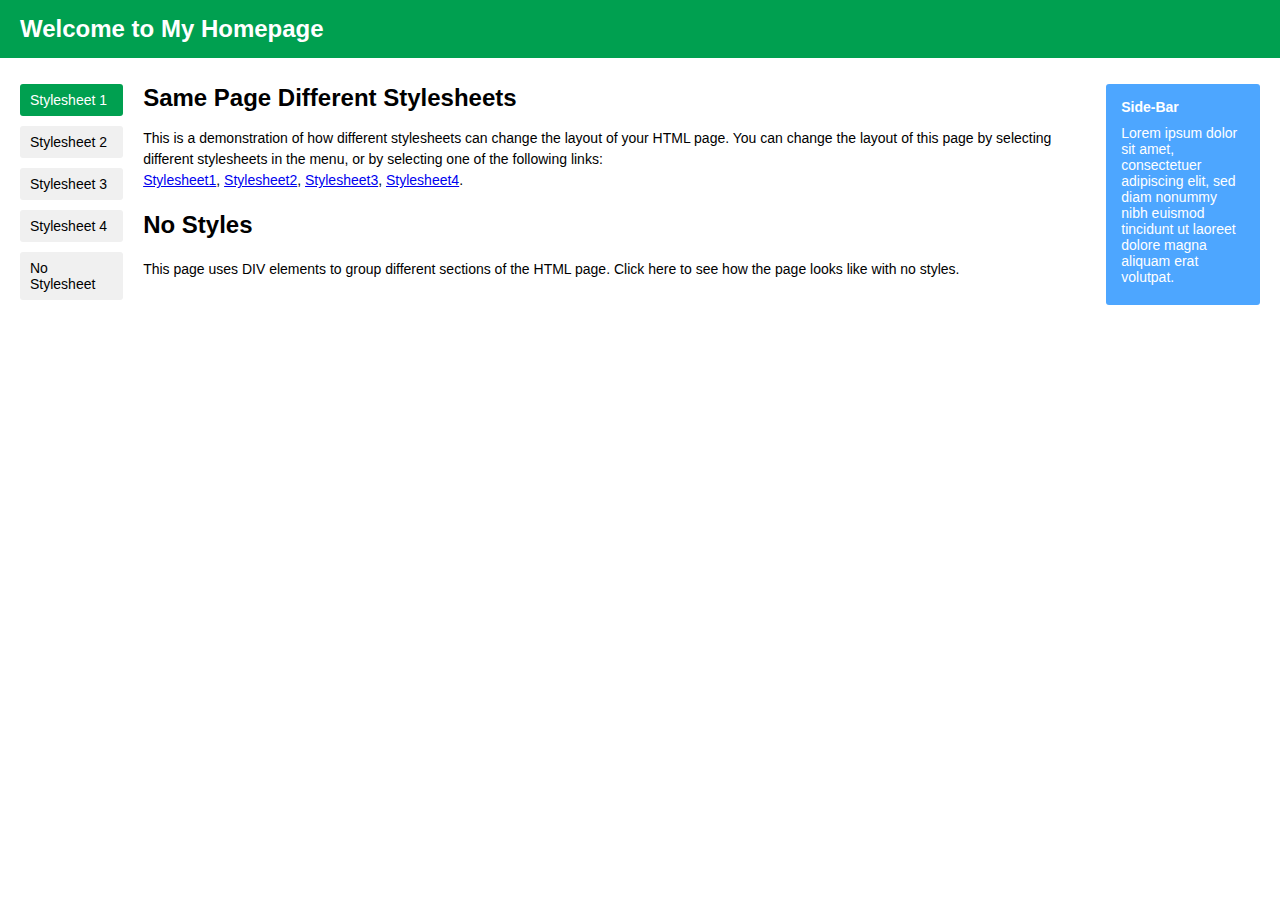
<file: index.html>
<!DOCTYPE html>
<html>
<head>
  <title>Welcome to My Homepage</title>
  <link id="pagestyle" rel="stylesheet" href="style1.css">
  <style>
    /* Basic styles for buttons outside of stylesheet */
    .menu button {
      padding: 8px 10px;
      border: none;
      cursor: pointer;
      font-size: 14px;
      border-radius: 3px;
      background-color: #f0f0f0;
      text-align: left;
      margin-bottom: 5px;
    }
    .menu button.active {
      background-color: #00a050;
      color: white;
    }
  </style>
</head>
<body>
  <div class="header">Welcome to My Homepage</div>
  <div class="subheader">Use the menu to select different Stylesheets</div>

  <div class="container">
    <div class="menu">
      <button class="active" data-style="style1.css">Stylesheet 1</button>
      <button data-style="style2.css">Stylesheet 2</button>
      <button data-style="style3.css">Stylesheet 3</button>
      <button data-style="style4.css">Stylesheet 4</button>
      <button data-style="nostyle.css">No Stylesheet</button>
    </div>

    <div class="content">
      <h1>Same Page Different Stylesheets</h1>
      <p>This is a demonstration of how different stylesheets can change the layout of your HTML page. You can change the layout of this page by selecting different stylesheets in the menu, or by selecting one of the following links:<br>
      <a href="#">Stylesheet1</a>, <a href="#">Stylesheet2</a>, <a href="#">Stylesheet3</a>, <a href="#">Stylesheet4</a>.</p>

      <h2>No Styles</h2>
      <p>This page uses DIV elements to group different sections of the HTML page. Click here to see how the page looks like with no styles.</p>
    </div>

    <div class="sidebar">
      <b>Side-Bar</b>
      Lorem ipsum dolor sit amet, consectetuer adipiscing elit, sed diam nonummy nibh euismod tincidunt ut laoreet dolore magna aliquam erat volutpat.
    </div>
  </div>

  <script>
    const buttons = document.querySelectorAll('.menu button');
    const stylesheetLink = document.getElementById('pagestyle');

    buttons.forEach(button => {
      button.addEventListener('click', () => {
        // Remove active class from all buttons
        buttons.forEach(btn => btn.classList.remove('active'));

        // Add active class to clicked button
        button.classList.add('active');

        // Change stylesheet
        const styleFile = button.getAttribute('data-style');
        stylesheetLink.setAttribute('href', styleFile);
      });
    });
  </script>
</body>
</html>
</file>
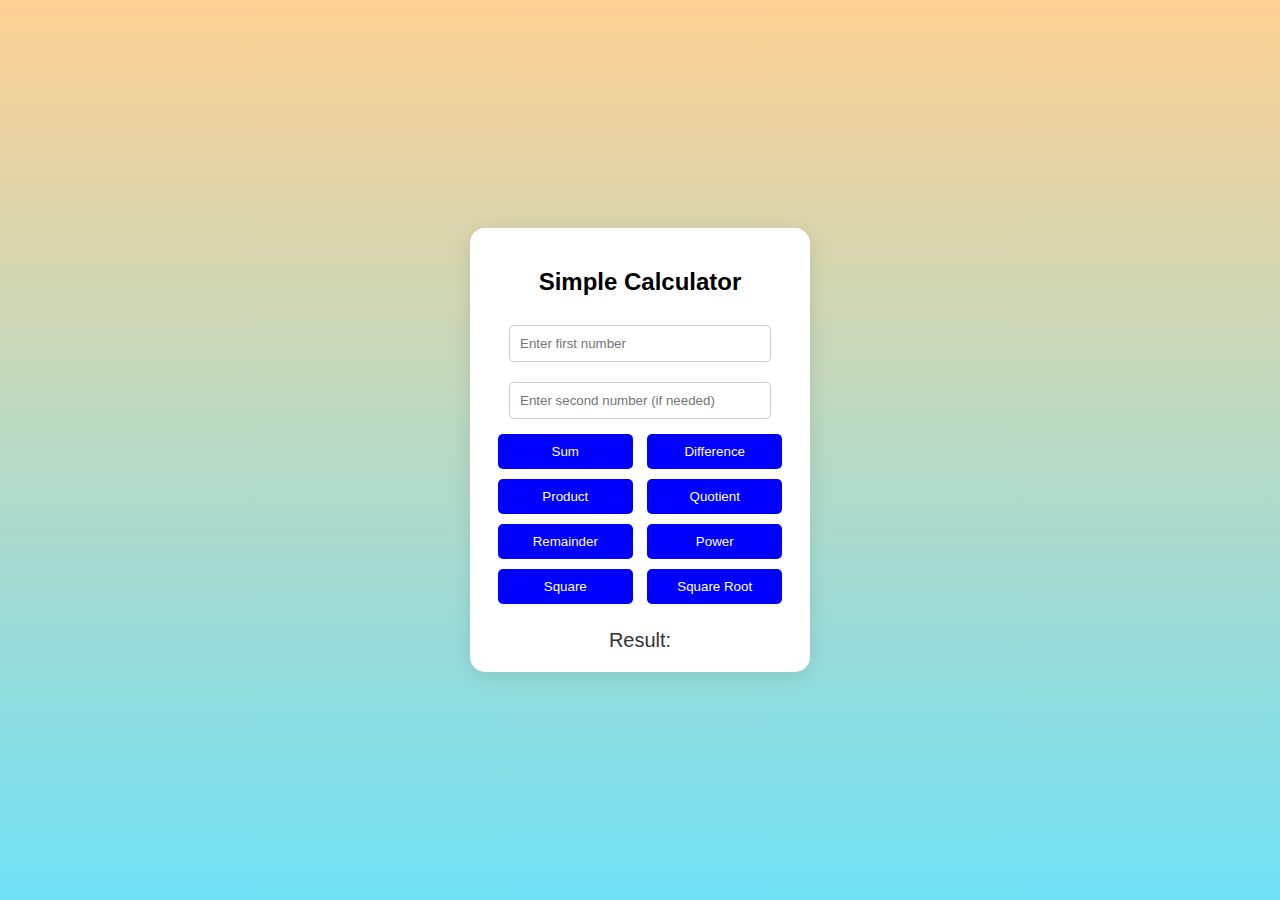
<file: 6.html>
<!DOCTYPE html>
<html>
<head>
       <title>Simple Calculator</title>
    <style>
        body {
            font-family: Arial, sans-serif;
            display: flex;
            justify-content: center;
            align-items: center;
            height: 100vh;
            margin: 0;
            /* Adding a gradient background */
            background: linear-gradient(360deg, #70e1f5, #ffd194);
        }
        .calculator {
            background-color: #fff;
            padding: 20px;
            border-radius: 15px;
            box-shadow: 0 4px 20px rgba(0, 0, 0, 0.1);
            width: 300px;
            text-align: center;
        }
        input {
            width: 80%;
            padding: 10px;
            margin: 10px 0;
            border-radius: 5px;
            border: 1px solid #ccc;
        }
        button {
            padding: 10px;
            margin: 5px;
            width: 45%;
            cursor: pointer;
            background-color: blue;
            color: white;
            border: none;
            border-radius: 5px;
            transition: background-color 0.3s, transform 0.2s;

           
        }
        button:hover {
            background-color: #45a049;
            transform: scale(1.05);
        }
        #result {
            margin-top: 20px;
            font-size: 20px;
            color: #333;
        }
    </style>
</head>
<body>

    <div class="calculator">
        <h2>Simple Calculator</h2>
        <input type="number" id="num1" placeholder="Enter first number" required><br>
        <input type="number" id="num2" placeholder="Enter second number (if needed)"><br>
        
        <button onclick="calculate('sum')">Sum</button>
        <button onclick="calculate('difference')">Difference</button>
        <button onclick="calculate('product')">Product</button>
        <button onclick="calculate('quotient')">Quotient</button>
        <button onclick="calculate('remainder')">Remainder</button>
        <button onclick="calculate('power')">Power</button>
        <button onclick="calculate('square')">Square</button>
        <button onclick="calculate('sqrt')">Square Root</button>
        
        <div id="result">Result: </div>
    </div>

    <script>
        function calculate(operation) {
            let num1 = parseFloat(document.getElementById('num1').value);
            let num2 = parseFloat(document.getElementById('num2').value);
            let result;

            switch (operation) {
                case 'sum':
                    result = num1 + num2;
                    break;
                case 'difference':
                    result = num1 - num2;
                    break;
                case 'product':
                    result = num1 * num2;
                    break;
                case 'quotient':
                    result = num2 !== 0 ? num1 / num2 : 'Cannot divide by zero';
                    break;
                case 'remainder':
                    result = num1 % num2;
                    break;
                case 'power':
                    result = Math.pow(num1, num2);
                    break;
                case 'square':
                    result = Math.pow(num1, 2);
                    break;
                case 'sqrt':
                    result = Math.sqrt(num1);
                    break;
                default:
                    result = 'Invalid operation';
            }

            document.getElementById('result').innerText = 'Result: ' + result;
        }
    </script>

</body>
</html>
</file>
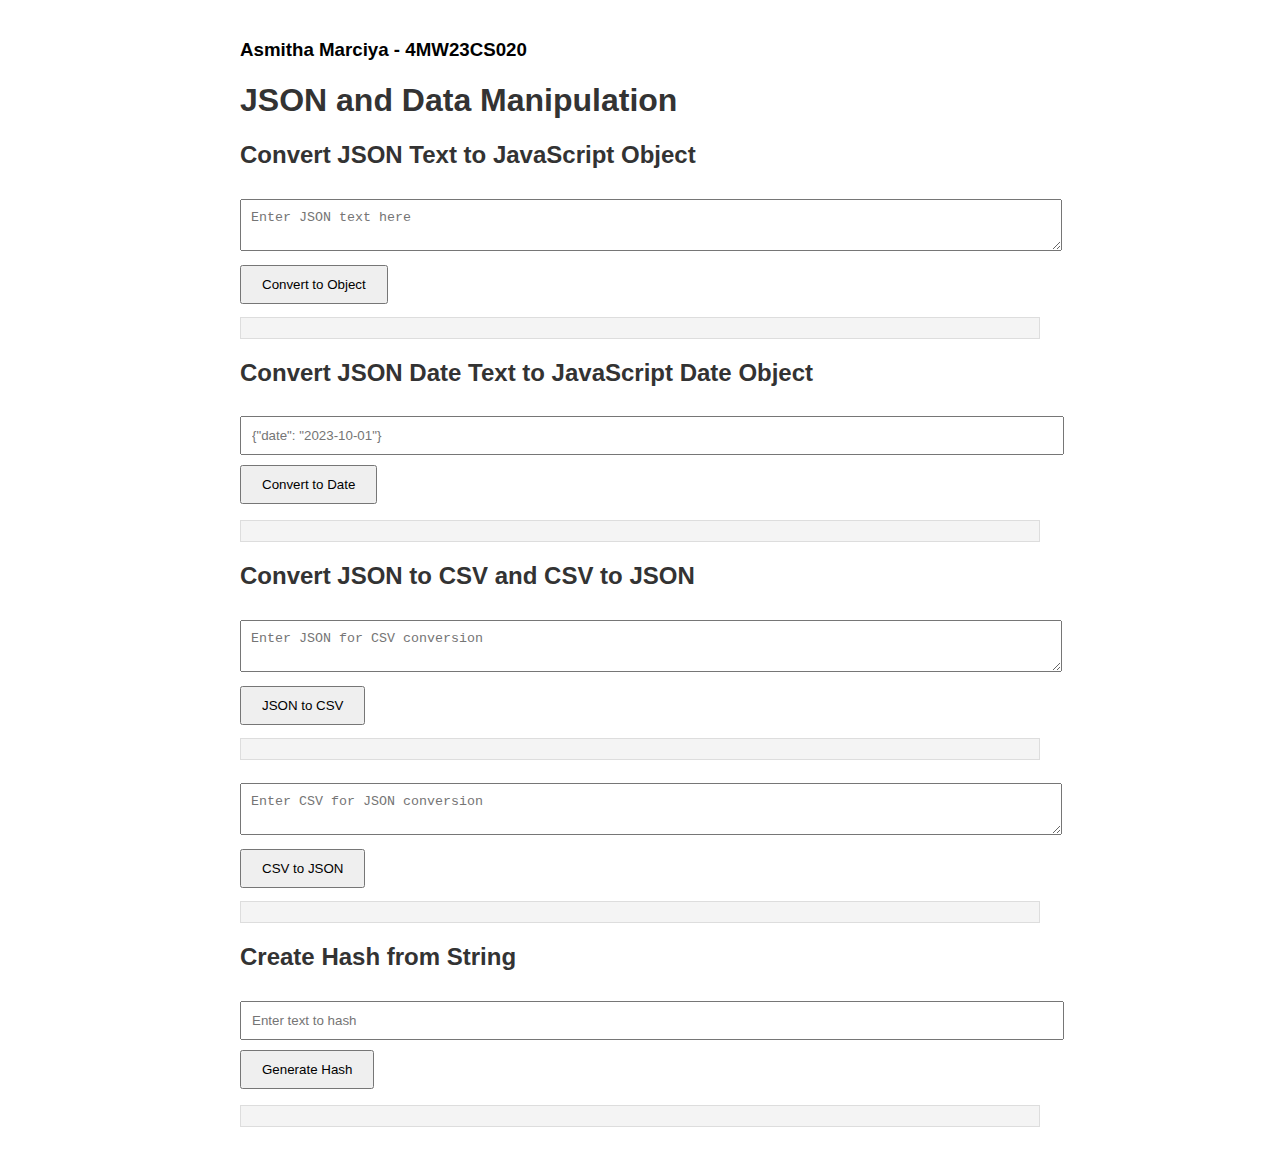
<file: 7.html>
<!DOCTYPE html> 
<html lang="en"> 
  <h3>Asmitha Marciya - 4MW23CS020</h3>
<head> 
  <meta charset="UTF-8"> 
  <title>JSON and Data Manipulation</title> 
  <link rel="stylesheet" href="7.css"> 
</head> 
<body> 
  <h1>JSON and Data Manipulation</h1> 
   
  <section id="jsonToObject"> 
    <h2>Convert JSON Text to JavaScript Object</h2> 
    <textarea id="jsonInput" placeholder="Enter JSON text here"></textarea> 
    <button onclick="convertJsonToObject()">Convert to Object</button> 
    <pre id="objectOutput"></pre> 
  </section> 
 
  <section id="jsonToDate"> 
    <h2>Convert JSON Date Text to JavaScript Date Object</h2> 
    <input type="text" id="dateInput" placeholder='{"date": "2023-10-01"}'> 
    <button onclick="convertJsonToDate()">Convert to Date</button> 
    <p id="dateOutput"></p> 
  </section> 
 
  <section id="jsonCsvConversion"> 
    <h2>Convert JSON to CSV and CSV to JSON</h2> 
    <textarea id="jsonCsvInput" placeholder="Enter JSON for CSV conversion"></textarea> 
    <button onclick="convertJsonToCsv()">JSON to CSV</button> 
<pre id="csvOutput"></pre> 
<textarea id="csvToJsonInput" placeholder="Enter CSV for JSON conversion"></textarea> 
<button onclick="convertCsvToJson()">CSV to JSON</button> 
<pre id="jsonOutput"></pre> 
</section> 
<section id="hashString"> 
<h2>Create Hash from String</h2> 
<input type="text" id="hashInput" placeholder="Enter text to hash"> 
<button onclick="createHash()">Generate Hash</button> 
<p id="hashOutput"></p> 
</section> 
<script src="7.js"></script> 
</body> 
</html>
</file>
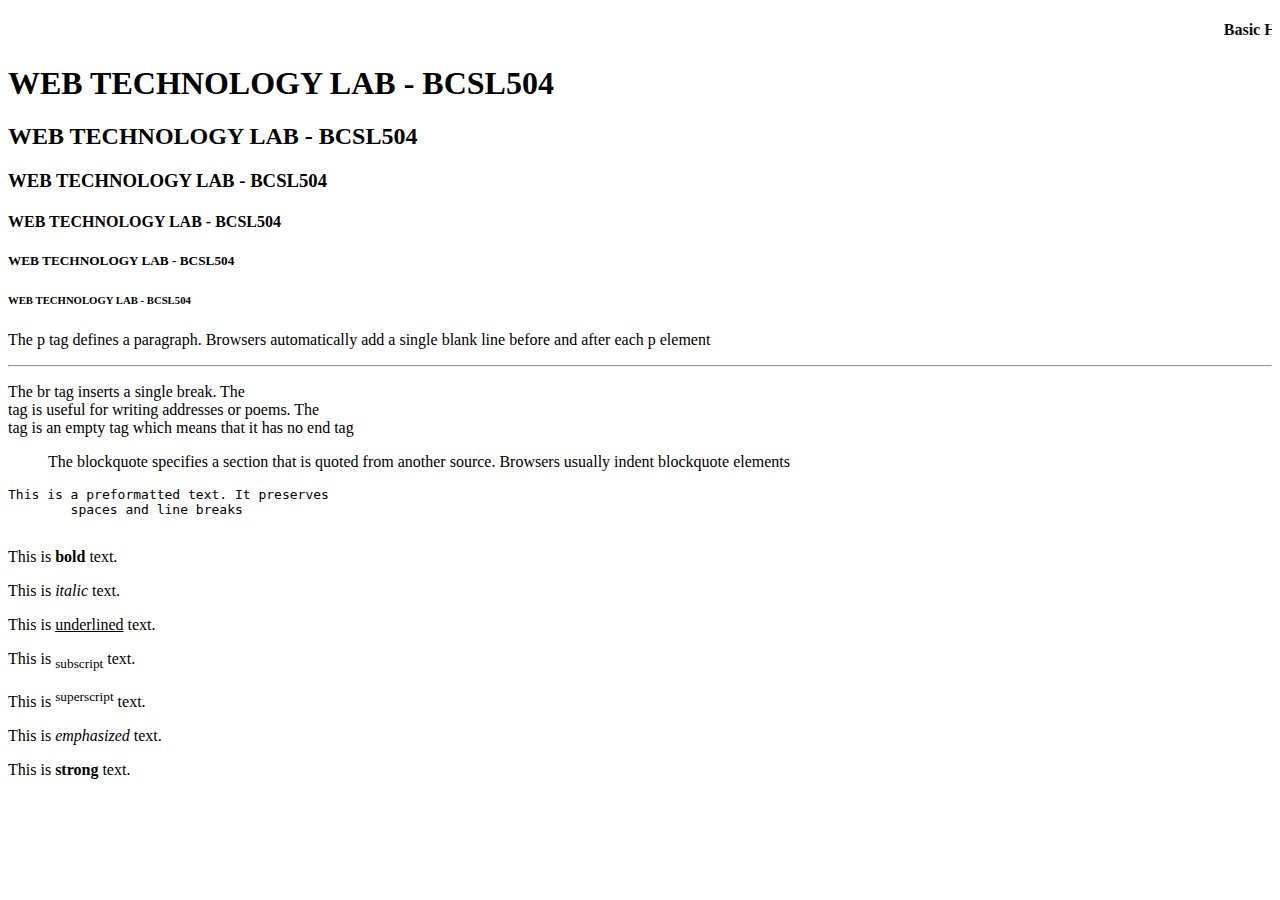
<file: Lab1.html>
<!DOCTYPE html>
<html lang="en">
<head>
    <meta charset="UTF-8">
    <meta name="viewport" content="width=device-width, initial-scale=1.0">
    <title>My First Web Page</title>
</head>
<body>
    <!--Moving Text-->
    <h4><marquee>Basic HTML Tags</marquee></h4>

    <!--Different Heading Tags-->
    <h1>WEB TECHNOLOGY LAB - BCSL504</h1>
    <h2>WEB TECHNOLOGY LAB - BCSL504</h2>
    <h3>WEB TECHNOLOGY LAB - BCSL504</h3>
    <h4>WEB TECHNOLOGY LAB - BCSL504</h4>
    <h5>WEB TECHNOLOGY LAB - BCSL504</h5>
    <h6>WEB TECHNOLOGY LAB - BCSL504</h6>

    <!--Paragraph-->
    <p>The p tag defines a paragraph. Browsers automatically add a single blank line before and after each p element</p>
    
    <!--Horizontal line-->
    <hr>

    <!--Line Break-->
    <p>The br tag inserts a single break. The <br> tag is useful for writing addresses or poems. The <br> tag is an empty tag which means that it has no end tag</p>

    <!--Block Quote-->
    <blockquote>The blockquote specifies a section that is quoted from another source. Browsers usually indent blockquote elements</blockquote>

    <!--Preformatted Text-->
    <pre>This is a preformatted text. It preserves
        spaces and line breaks
    </pre>

    <!--Different Logical Style Tags-->
    <p>This is <b>bold</b> text.</p>
    <p>This is <i>italic</i> text.</p>
    <p>This is <u>underlined</u> text.</p>
    <p>This is <sub>subscript</sub> text.</p>
    <p>This is <sup>superscript</sup> text.</p>
    <p>This is <em>emphasized</em> text.</p>
    <p>This is <strong>strong</strong> text.</p>
</body>
</html>
</file>
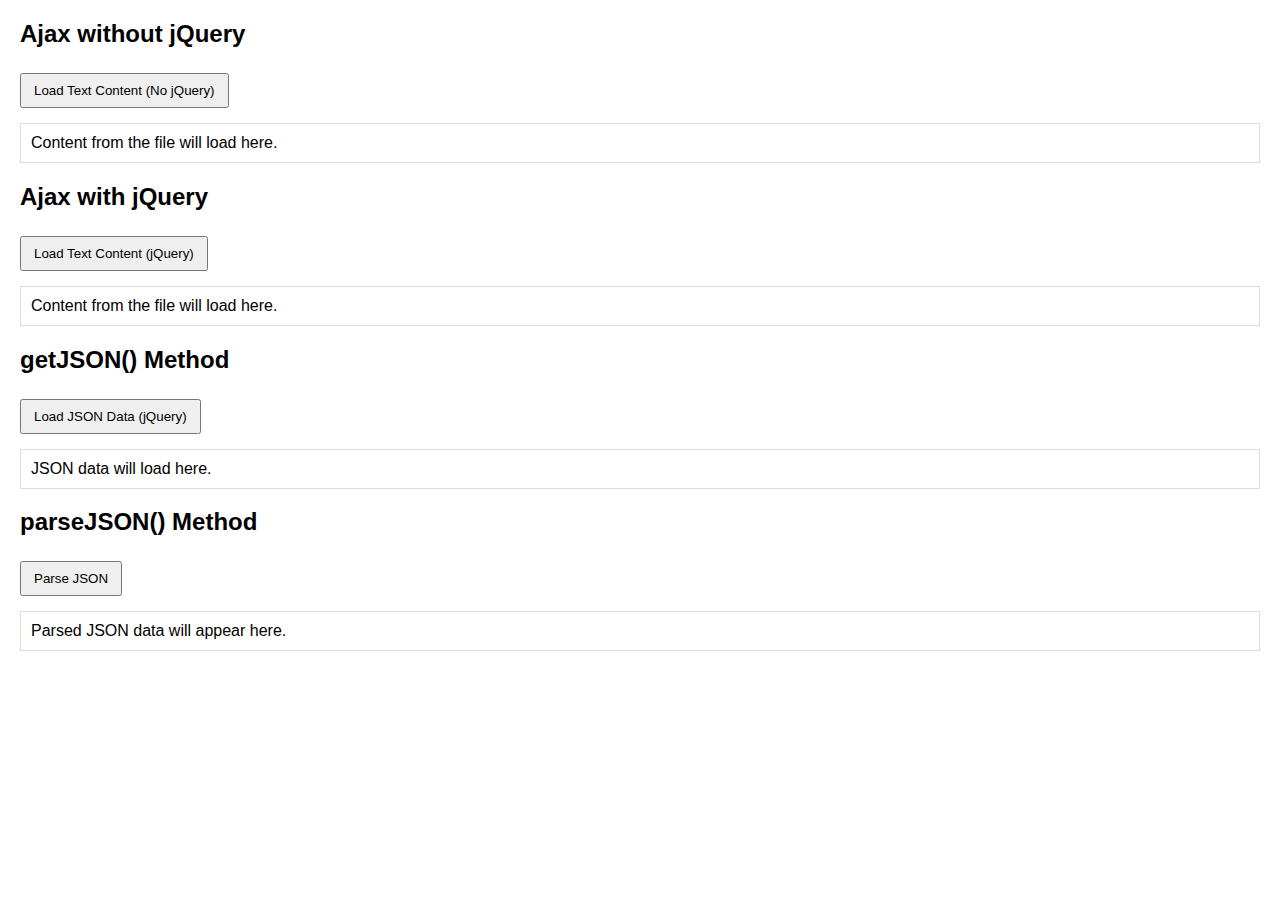
<file: lab10.html>
<!DOCTYPE html>
<html lang="en">
<head>
  <meta charset="UTF-8">
  <title>AJAX and JSON Examples</title>
  <style>
    body { font-family: Arial, sans-serif; margin: 20px; }

    button { margin: 5px 0; padding: 8px 12px; }

    .content, .jsonContent { margin-top: 10px; padding: 10px; border: 1px solid #ddd; }
  </style>
  <script src="https://code.jquery.com/jquery-3.6.0.min.js"></script>
</head>
<body>
  <h2>Ajax without jQuery</h2>
  <button onclick="loadContent()">Load Text Content (No jQuery)</button>
  <div id="content" class="content">Content from the file will load here.</div>
  <h2>Ajax with jQuery</h2>
  <button id="loadBtn">Load Text Content (jQuery)</button>
  <div id="jqueryContent" class="content">Content from the file will load here.</div>
  <h2>getJSON() Method</h2>
  <button id="loadJsonBtn">Load JSON Data (jQuery)</button>
  <div id="jsonContent" class="jsonContent">JSON data will load here.</div>
  <h2>parseJSON() Method</h2>
  <button id="parseJsonBtn">Parse JSON</button>
  <div id="parseContent" class="jsonContent">Parsed JSON data will appear here.</div>
  <script>
    function loadContent() {
      const xhr = new XMLHttpRequest();
      xhr.open("GET", "sample.txt", true);
      xhr.onload = function() {
        if (xhr.status === 200) {
          document.getElementById("content").innerText = xhr.responseText;
        }
      };
      xhr.send();
    }
    // b) Using jQuery AJAX to load text content
    $('#loadBtn').click(function() {
      $.ajax({
        url: 'sample.txt',
        method: 'GET',
        success: function(data) {
          $('#jqueryContent').text(data);
        }
      });
    });
    // c) Using getJSON() method
    $('#loadJsonBtn').click(function() {
      $.getJSON('data.json', function(data) {
        $('#jsonContent').html(
          `<p>Name: ${data.name}</p>
           <p>Age: ${data.age}</p>
           <p>Country: ${data.country}</p>`
        );
      });
    });
    // d) Using parseJSON() to parse JSON string and display data
    $('#parseJsonBtn').click(function() {
      const jsonString = '{"name": "Alice", "age": 25, "country": "USA"}';
      const jsonObject = $.parseJSON(jsonString);
      $('#parseContent').html(
        `<p>Name: ${jsonObject.name}</p>
         <p>Age: ${jsonObject.age}</p>
         <p>Country: ${jsonObject.country}</p>`
      );
    });
  </script>
</body>
</html>
</file>
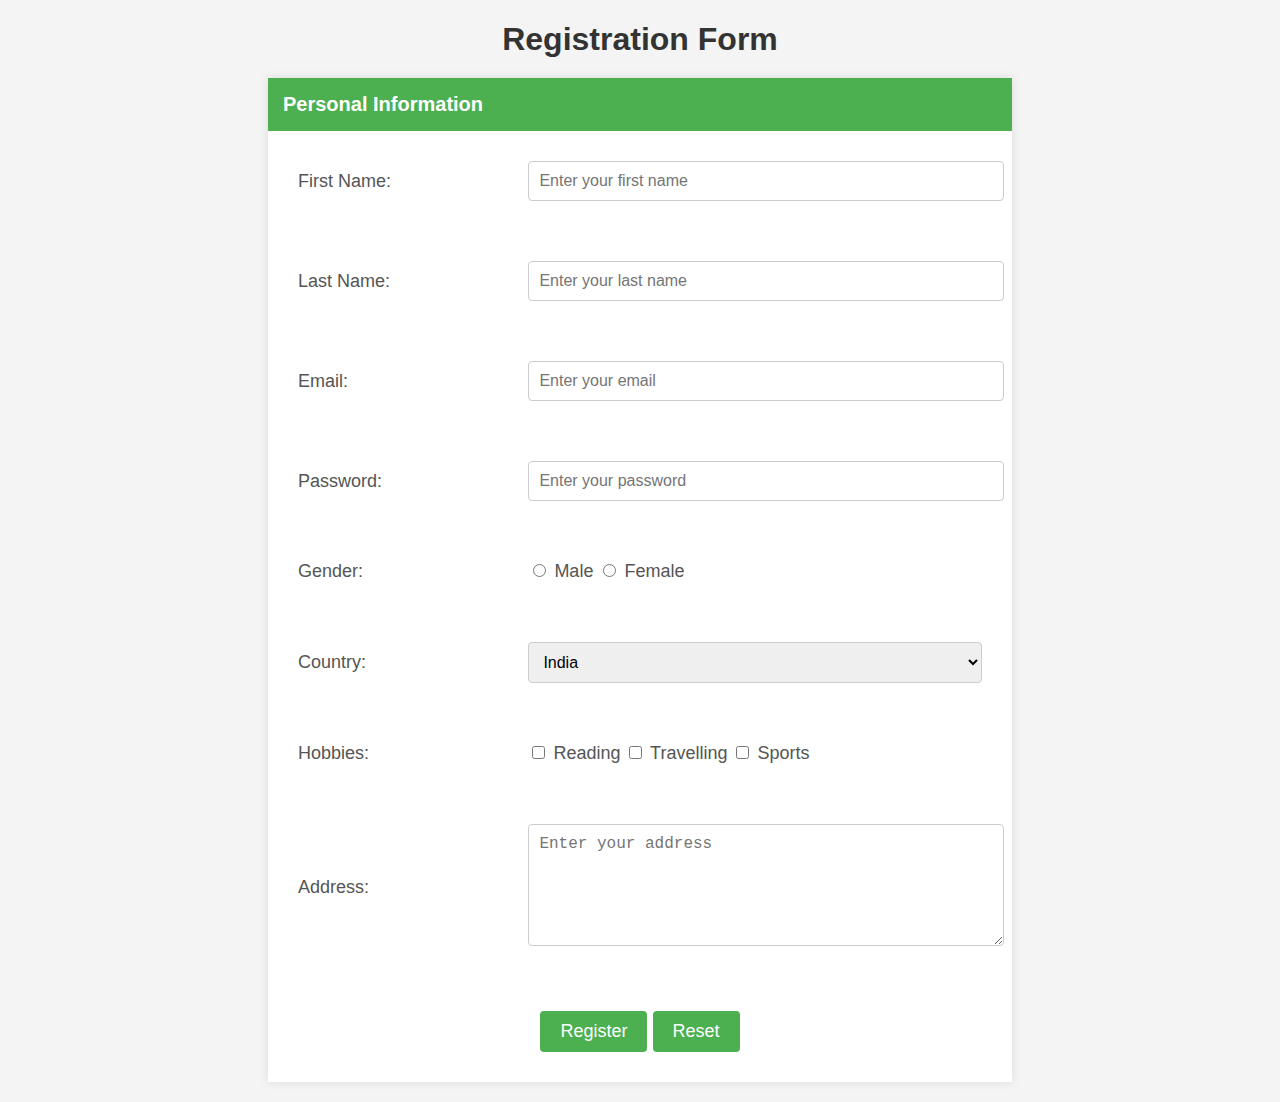
<file: registration.html>
<!DOCTYPE html>
<html lang="en">
<head>
    <meta charset="UTF-8">
    <meta name="viewport" content="width=device-width, initial-scale=1.0">
    <title>Registration Form</title>
    <style>
        body{
            font-family: Arial, sans-serif;
            background-color: #f4f4f4;
            margin: 20px;
        }
        h1{
            text-align: center;
            color: #333;
            font-size: 32px;
            margin-bottom: 20px;
        }
        table{
            width: 60%;
            margin: 0 auto;
            background-color: #fff;
            border-collapse: collapse;
            box-shadow: 0 0 10px rgba(0,0,0,0.1);
        }
        td{
            padding: 30px;
            font-size: 18px;
            color: #555;
        }
        th{
            text-align: left;
            padding: 15px;
            background-color: #4CAF50;
            color:white;
            font-size: 20px;
        }
        input[type="text"],input[type="email"],input[type="password"],select,textarea{
            width: 100%;
            padding: 10px;
            font-size: 16px;
            border: 1px solid #ccc;
            border-radius: 4px;
        }
        input[type="submit"],input[type="reset"]{
            background-color: #4CAF50;
            color: white;
            padding: 10px 20px;
            border: none;
            border-radius: 4px;
            cursor: pointer;
            font-size: 18px;
        }
        input[type="submit"]:hover,input[type="reset"]:hover{
            background-color: #45a049;
        }
        textarea{
            resize:vertical;
            height:100px;
        }
        .radio, .checkbox{
            width:auto;
        }
    </style>
</head>

<body>
    <h1>Registration Form</h1>
    <form action="#" method="post">
      <table>
        <tr>
          <th colspan="2">Personal Information</th>
        </tr>
        <tr>
          <td>First Name:</td>
          <td><input type="text" name="firstname" placeholder="Enter your first name"></td>
        </tr>
        <tr>
          <td>Last Name:</td>
          <td><input type="text" name="lastname" placeholder="Enter your last name"></td>
        </tr>
        <tr>
          <td>Email:</td>
          <td><input type="email" name="email" placeholder="Enter your email"></td>
        </tr>
        <tr>
          <td>Password:</td>
          <td><input type="password" name="password" placeholder="Enter your password"></td>
        </tr>
        <tr>
          <td>Gender:</td>

          <td>
             <input type="radio" name="gender" value="male" class="radio"> Male
             <input type="radio" name="gender" value="female" class="radio"> Female
          </td>
         </tr>
         <tr>
          <td>Country:</td>
          <td>
             <select name="country">
               <option value="in">India</option>
               <option value="uk">United Kingdom</option>
               <option value="us">United States</option>
               <option value="ca">Canada</option>
             </select>
          </td>
         </tr>
         <tr>
           <td>Hobbies:</td>
           <td>
             <input type="checkbox" name="hobbies" value="reading" class="checkbox"> Reading
             <input type="checkbox" name="hobbies" value="travelling" class="checkbox"> Travelling
             <input type="checkbox" name="hobbies" value="sports" class="checkbox"> Sports
           </td>
         </tr>
         <tr>
            <td>Address:</td>
            <td><textarea name="address" placeholder="Enter your address"></textarea></td>
         </tr>

         <tr>
            <td colspan="2" style="text-align: center;">
              <input type="submit" value="Register">
              <input type="reset" value="Reset">
            </td>
         </tr>
       </table>
    </form>
</body>

</html>
</file>
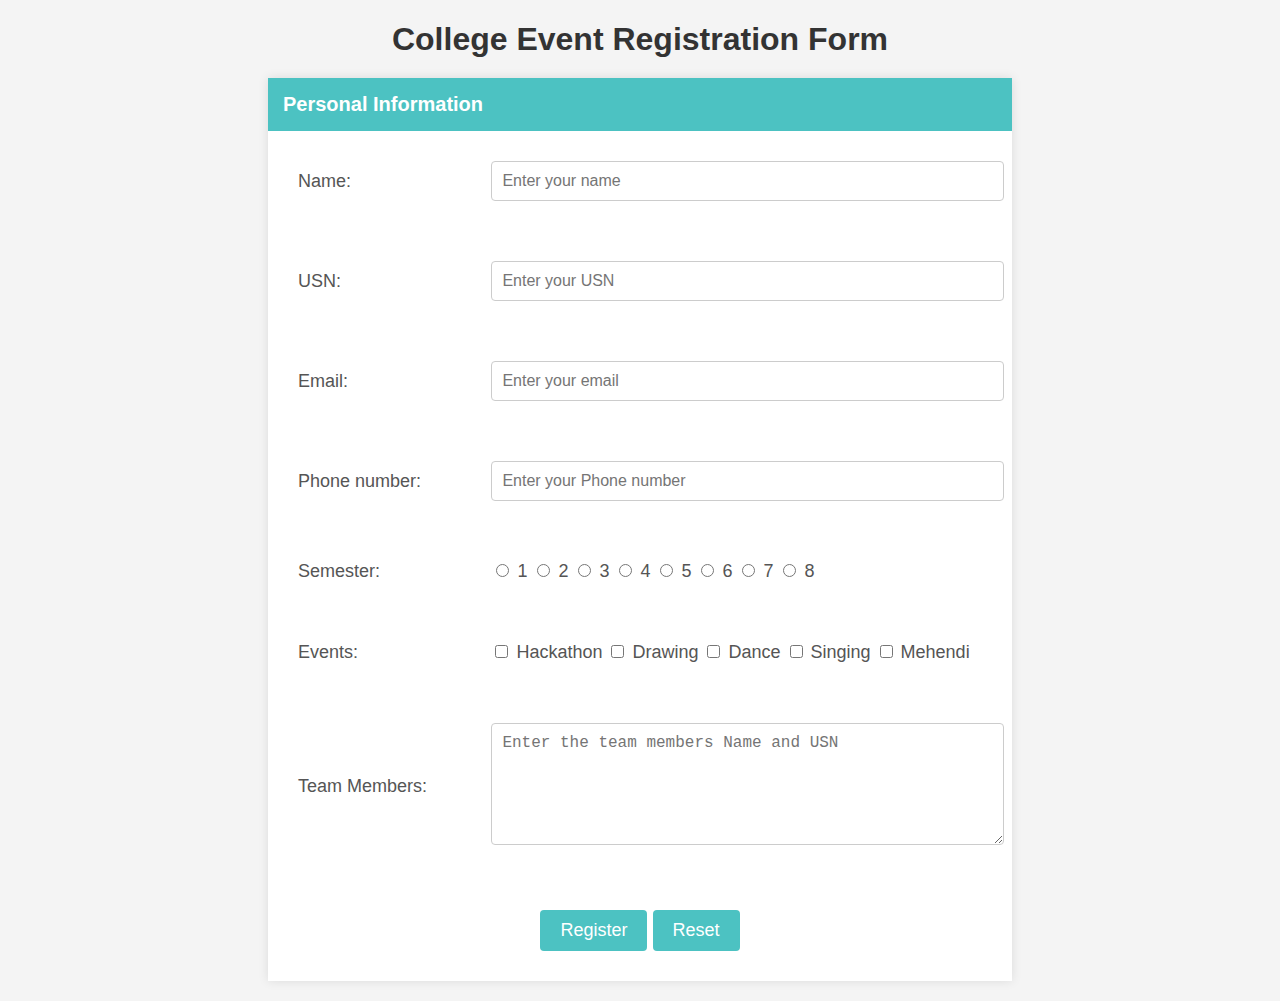
<file: registrationCie.html>
<!DOCTYPE html>
<html lang="en">
<head>
    <meta charset="UTF-8">
    <meta name="viewport" content="width=device-width, initial-scale=1.0">
    <title>College Event Registration Form</title>
    <style>
        body{
            font-family: Arial, sans-serif;
            background-color: #f4f4f4;
            margin: 20px;
        }
        h1{
            text-align: center;
            color: #333;
            font-size: 32px;
            margin-bottom: 20px;
        }
        table{
            width: 60%;
            margin: 0 auto;
            background-color: #fff;
            border-collapse: collapse;
            box-shadow: 0 0 10px rgba(0,0,0,0.1);
        }
        td{
            padding: 30px;
            font-size: 18px;
            color: #555;
        }
        th{
            text-align: left;
            padding: 15px;
            background-color: #4cc2c2;
            color:white;
            font-size: 20px;
        }
        input[type="text"],input[type="email"],input[type="tel"],select,textarea{
            width: 100%;
            padding: 10px;
            font-size: 16px;
            border: 1px solid #ccc;
            border-radius: 4px;
        }
        input[type="submit"],input[type="reset"]{
            background-color: #4cc2c2;
            color: white;
            padding: 10px 20px;
            border: none;
            border-radius: 4px;
            cursor: pointer;
            font-size: 18px;
        }
        input[type="submit"]:hover,input[type="reset"]:hover{
            background-color: #4cc2c2;
        }
        textarea{
            resize:vertical;
            height:100px;
        }
        .radio, .checkbox{
            width:auto;
        }
    </style>
</head>

<body>
    <h1>College Event Registration Form</h1>
    <form action="#" method="post">
      <table>
        <tr>
          <th colspan="2">Personal Information</th>
        </tr>
        <tr>
          <td>Name:</td>
          <td><input type="text" name="name" placeholder="Enter your name"></td>
        </tr>
        <tr>
          <td>USN:</td>
          <td><input type="text" name="usn" placeholder="Enter your USN"></td>
        </tr>
        <tr>
          <td>Email:</td>
          <td><input type="email" name="email" placeholder="Enter your email"></td>
        </tr>
        <tr>
          <td>Phone number:</td>
          <td><input type="tel" name="phonenumber" placeholder="Enter your Phone number"></td>
        </tr>
        <tr>
          <td>Semester:</td>

          <td>
             <input type="radio" name="semester" value="1" class="radio"> 1
             <input type="radio" name="semester" value="1" class="radio"> 2
             <input type="radio" name="semester" value="1" class="radio"> 3
             <input type="radio" name="semester" value="1" class="radio"> 4
             <input type="radio" name="semester" value="1" class="radio"> 5
             <input type="radio" name="semester" value="1" class="radio"> 6
<input type="radio" name="semester" value="1" class="radio"> 7
<input type="radio" name="semester" value="1" class="radio"> 8
          </td>
         </tr>
         
         <tr>
           <td>Events:</td>
           <td>
             <input type="checkbox" name="events" value="Hackathon" class="checkbox"> Hackathon
             <input type="checkbox" name="hobbies" value="Drawing" class="checkbox"> Drawing
             <input type="checkbox" name="hobbies" value="Dance" class="checkbox"> Dance
<input type="checkbox" name="hobbies" value="Singing" class="checkbox"> Singing
<input type="checkbox" name="hobbies" value="Mehendi" class="checkbox"> Mehendi
           </td>
         </tr>
        <tr>
            <td>Team Members:</td>
            <td><textarea name="address" placeholder="Enter the team members Name and USN"></textarea></td>
         </tr>

         <tr>
            <td colspan="2" style="text-align: center;">
              <input type="submit" value="Register">
              <input type="reset" value="Reset">
            </td>
         </tr>
       </table>
    </form>
</body>
</html>
</file>
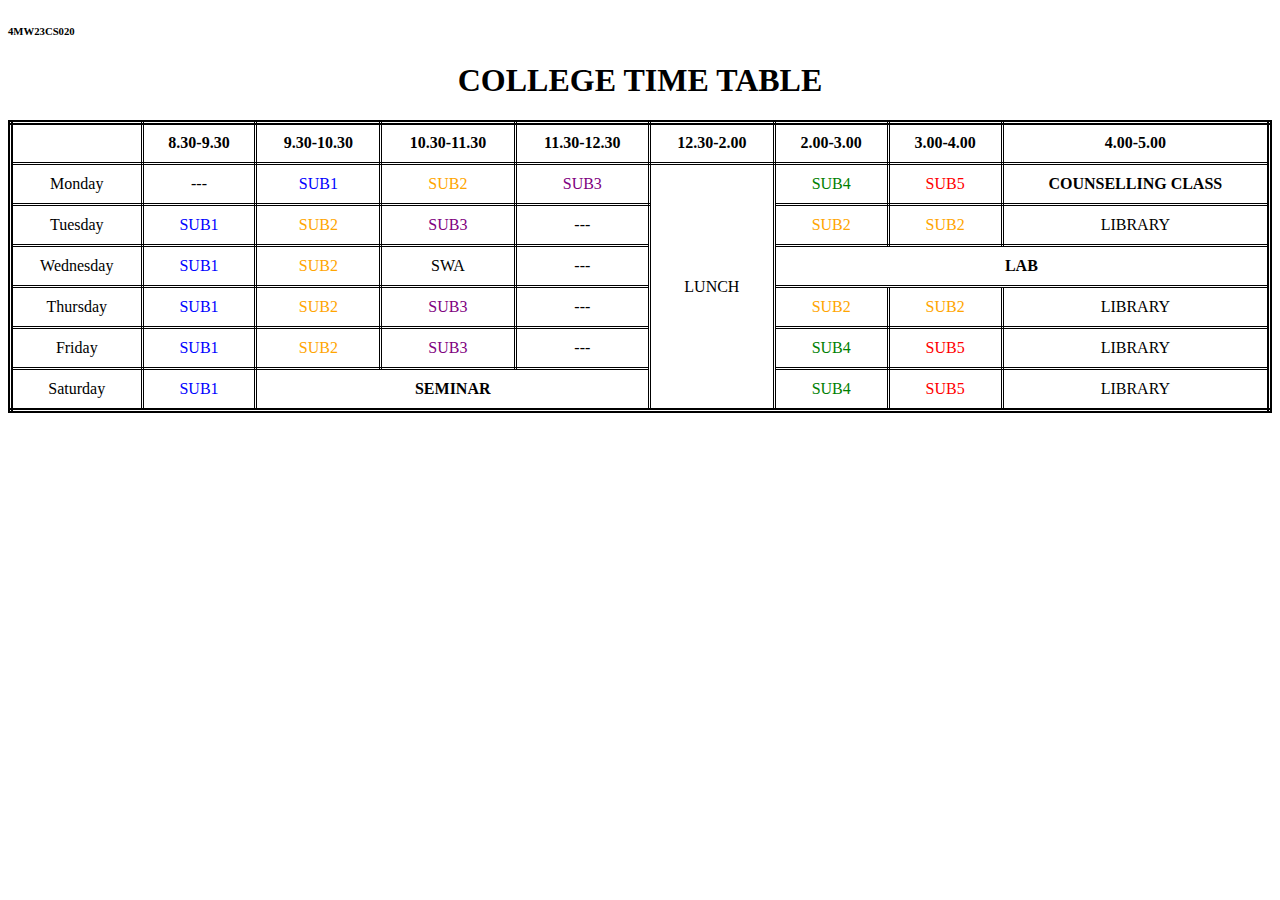
<file: secondcie.html>
<!DOCTYPE html>
<html lang="en">
<h6>4MW23CS020</h6>
<head>

  <meta charset="UTF-8">
  <meta name="viewport" content="width=device-width,initial-scale=1.0">
  <title>Time Table</title>

  <style>
    table {
      width: 100%;
      border-collapse: collapse;
      text-align: center;
      border: 5px double black; /* Outer border */
    }

    th, td {
      border: 3px double black; /* Inner cell border */
      padding: 10px;
    }

    .lab {
      /* Style for lab cells if needed */
    }

    .sub1 { color: blue; }
    .sub2 { color: orange; }
    .sub3 { color: purple; }
    .sub4 { color: green; }
    .sub5 { color: red; }
    .special-bold { color: black; font-weight: bold; }
    .library { color: black; font-weight: normal; }

    tfoot {
      background-color: #efd8dc;
      font-weight: bold;
    }
  </style>
</head>
<body>
  <h1><center>COLLEGE TIME TABLE</center></h1>
  <table>
    <thead>
      <tr>
        <th rowspan="2"></th>
      </tr>
      <tr>
        <th>8.30-9.30</th>
        <th>9.30-10.30</th>
        <th>10.30-11.30</th>
        <th>11.30-12.30</th>
        <th>12.30-2.00</th>
        <th>2.00-3.00</th>
        <th>3.00-4.00</th>
        <th>4.00-5.00</th>
      </tr>
    </thead>
    <tbody>
      <tr>
        <td>Monday</td>
        <td>---</td>
        <td><span class="sub1">SUB1</span></td>
        <td><span class="sub2">SUB2</span></td>
        <td><span class="sub3">SUB3</span></td>
        <td class="LUNCH" rowspan="6">LUNCH</td>
        <td><span class="sub4">SUB4</span></td>
        <td><span class="sub5">SUB5</span></td>
        <td><span class="special-bold">COUNSELLING CLASS</span></td>
      </tr>
      <tr>
        <td>Tuesday</td>
        <td><span class="sub1">SUB1</span></td>
        <td><span class="sub2">SUB2</span></td>
        <td><span class="sub3">SUB3</span></td>
        <td>---</td>
        <td><span class="sub2">SUB2</span></td>
        <td><span class="sub2">SUB2</span></td>
        <td><span class="library">LIBRARY</span></td>
      </tr>
      <tr>
        <td>Wednesday</td>
        <td><span class="sub1">SUB1</span></td>
        <td><span class="sub2">SUB2</span></td>
        <td>SWA</td>
        <td>---</td>
        <td class="lab" colspan="3"><span class="special-bold">LAB</span></td>
      </tr>
      <tr>
        <td>Thursday</td>
        <td><span class="sub1">SUB1</span></td>
        <td><span class="sub2">SUB2</span></td>
        <td><span class="sub3">SUB3</span></td>
        <td>---</td>
        <td><span class="sub2">SUB2</span></td>
        <td><span class="sub2">SUB2</span></td>
        <td><span class="library">LIBRARY</span></td>
      </tr>
      <tr>
        <td>Friday</td>
        <td><span class="sub1">SUB1</span></td>
        <td><span class="sub2">SUB2</span></td>
        <td><span class="sub3">SUB3</span></td>
        <td>---</td>
        <td><span class="sub4">SUB4</span></td>
        <td><span class="sub5">SUB5</span></td>
        <td><span class="library">LIBRARY</span></td>
      </tr>
      <tr>
        <td>Saturday</td>
        <td><span class="sub1">SUB1</span></td>
        <td class="lab" colspan="3"><span class="special-bold">SEMINAR</span></td>
        <td><span class="sub4">SUB4</span></td>
        <td><span class="sub5">SUB5</span></td>
        <td><span class="library">LIBRARY</span></td>
      </tr>
    </tbody>
    <tfoot>
      <!-- Optional footer -->
    </tfoot>
  </table>
</body>
</html>
</file>
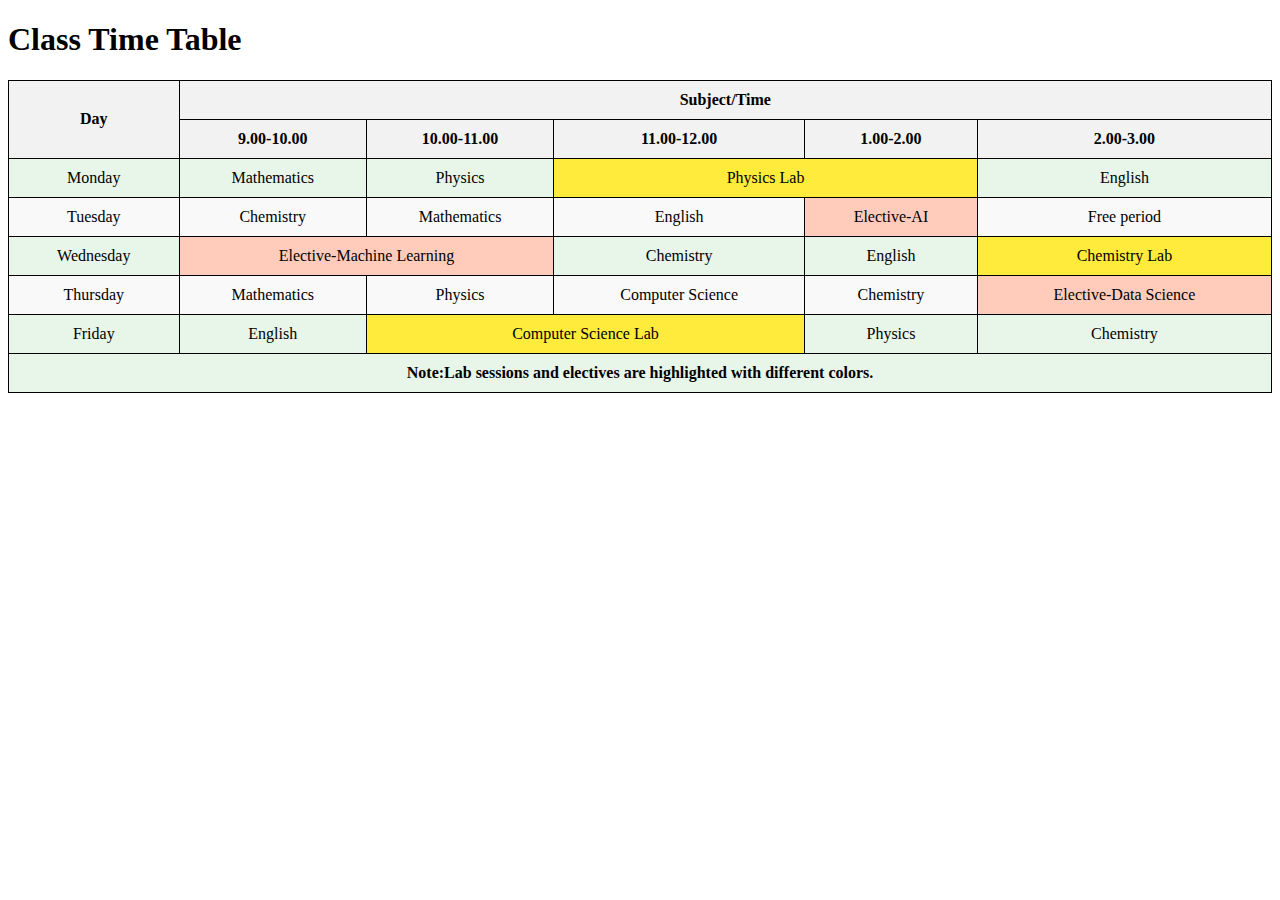
<file: Table.html>
<!DOCTYPE html>
<html lang="en">
<head>
<meta charset="UTF-8">
<meta name="viewport" content="width=device-width,initial-scale=1.0">
<title> Time Table </title>

<style>
table{
 width:100%;
 border-collapse:collapse;
 text-align:center;
}
th,td{
 border:1px solid black;
 padding:10px;
}
th{
 background-color:#f2f2f2;
}
tr:nth-child(even){
 background-color:#f9f9f9;
}
tr:nth-child(odd){
 background-color:#e8f5e9;
}
.lab{
 background-color:#ffeb3b;
}
.elective{
 background-color:#ffccbc;
}
tfoot{
 background-color:#efd8dc;
 font-weight:bold;
}
</style>

</head>
<body>
<h1> Class Time Table</h1>
<table>
 <thead>
  <tr>
   <th rowspan="2">Day</th>
   <th colspan="5">Subject/Time</th>
  </tr>
  <tr>
   <th>9.00-10.00</th>
   <th>10.00-11.00</th>
   <th>11.00-12.00</th>
   <th>1.00-2.00</th>
   <th>2.00-3.00</th>
  </tr>
 </thead>
 <tbody>
  <tr>
   <td>Monday</td>
   <td>Mathematics</td>
   <td>Physics</td>
   <td class="lab" colspan="2">Physics Lab</td>
   <td>English</td>
  </tr>
  <tr>
   <td>Tuesday</td>
   <td>Chemistry</td>
   <td>Mathematics</td>
   <td>English</td>
   <td class="elective" >Elective-AI</td>
   <td >Free period</td>
  </tr>
  <tr>
   <td>Wednesday</td>
   <td class="elective" colspan="2">Elective-Machine Learning</td>
   <td>Chemistry</td>
   <td>English</td>
   <td class="lab">Chemistry Lab</td>
  </tr>
  <tr>
   <td>Thursday</td>
   <td>Mathematics</td>
   <td>Physics</td>
   <td>Computer Science</td>
   <td>Chemistry</td>
   <td class="elective" >Elective-Data Science</td>
  </tr>
  <tr>
   <td>Friday</td>
   <td>English</td>
   <td class="lab" colspan="2">Computer Science Lab</td>
   <td>Physics</td>
   <td>Chemistry</td>
  </tr>
 </tbody>
<tfoot>
<tr>
<td colspan="6">Note:Lab sessions and electives are highlighted with different colors.</td>
</tr>
</tfoot>
</table>
</body
</file>
<file: style1.css>
body {
  font-family: Arial, sans-serif;
  margin: 0;
  padding: 0;
}
.header {
  background-color: #00a050;
  color: white;
  padding: 15px 20px;
  font-size: 24px;
  font-weight: bold;
}
.subheader {
  color: white;
  font-size: 14px;
  padding-left: 20px;
  padding-bottom: 10px;
}
.container {
  display: flex;
  padding: 0 20px 20px 20px;
}
.menu {
  width: 150px;
  display: flex;
  flex-direction: column;
  gap: 5px;
  margin-right: 20px;
}
.content {
  flex-grow: 1;
}
.content h1 {
  font-weight: bold;
  font-size: 24px;
  margin-top: 0;
}
.content p {
  font-size: 14px;
  line-height: 1.5em;
  margin: 10px 0;
}
.content a {
  font-size: 14px;
}
.sidebar {
  width: 180px;
  background-color: #4da6ff;
  color: white;
  padding: 15px;
  margin-left: 20px;
  font-size: 14px;
  border-radius: 3px;
}
.sidebar b {
  display: block;
  margin-bottom: 10px;
}
</file>
<file: 7.css>
body{
    font-family: Arial, sans-serif;
    max-width: 800px;
    margin: auto;
    padding: 20px;
}
section{
    margin-bottom: 20px;
}
h1,h2{
    color:#333;
}
textarea,input{
    width: 100%;
    padding:10px;
    margin-top: 10px;
}
button{
    padding: 10px 20px;
    margin-top: 10px;
    cursor: pointer;
}
pre,p{
    background-color: #f4f4f4;
    padding: 10px;
    border: 1px Solid #ddd;
}
</file>
